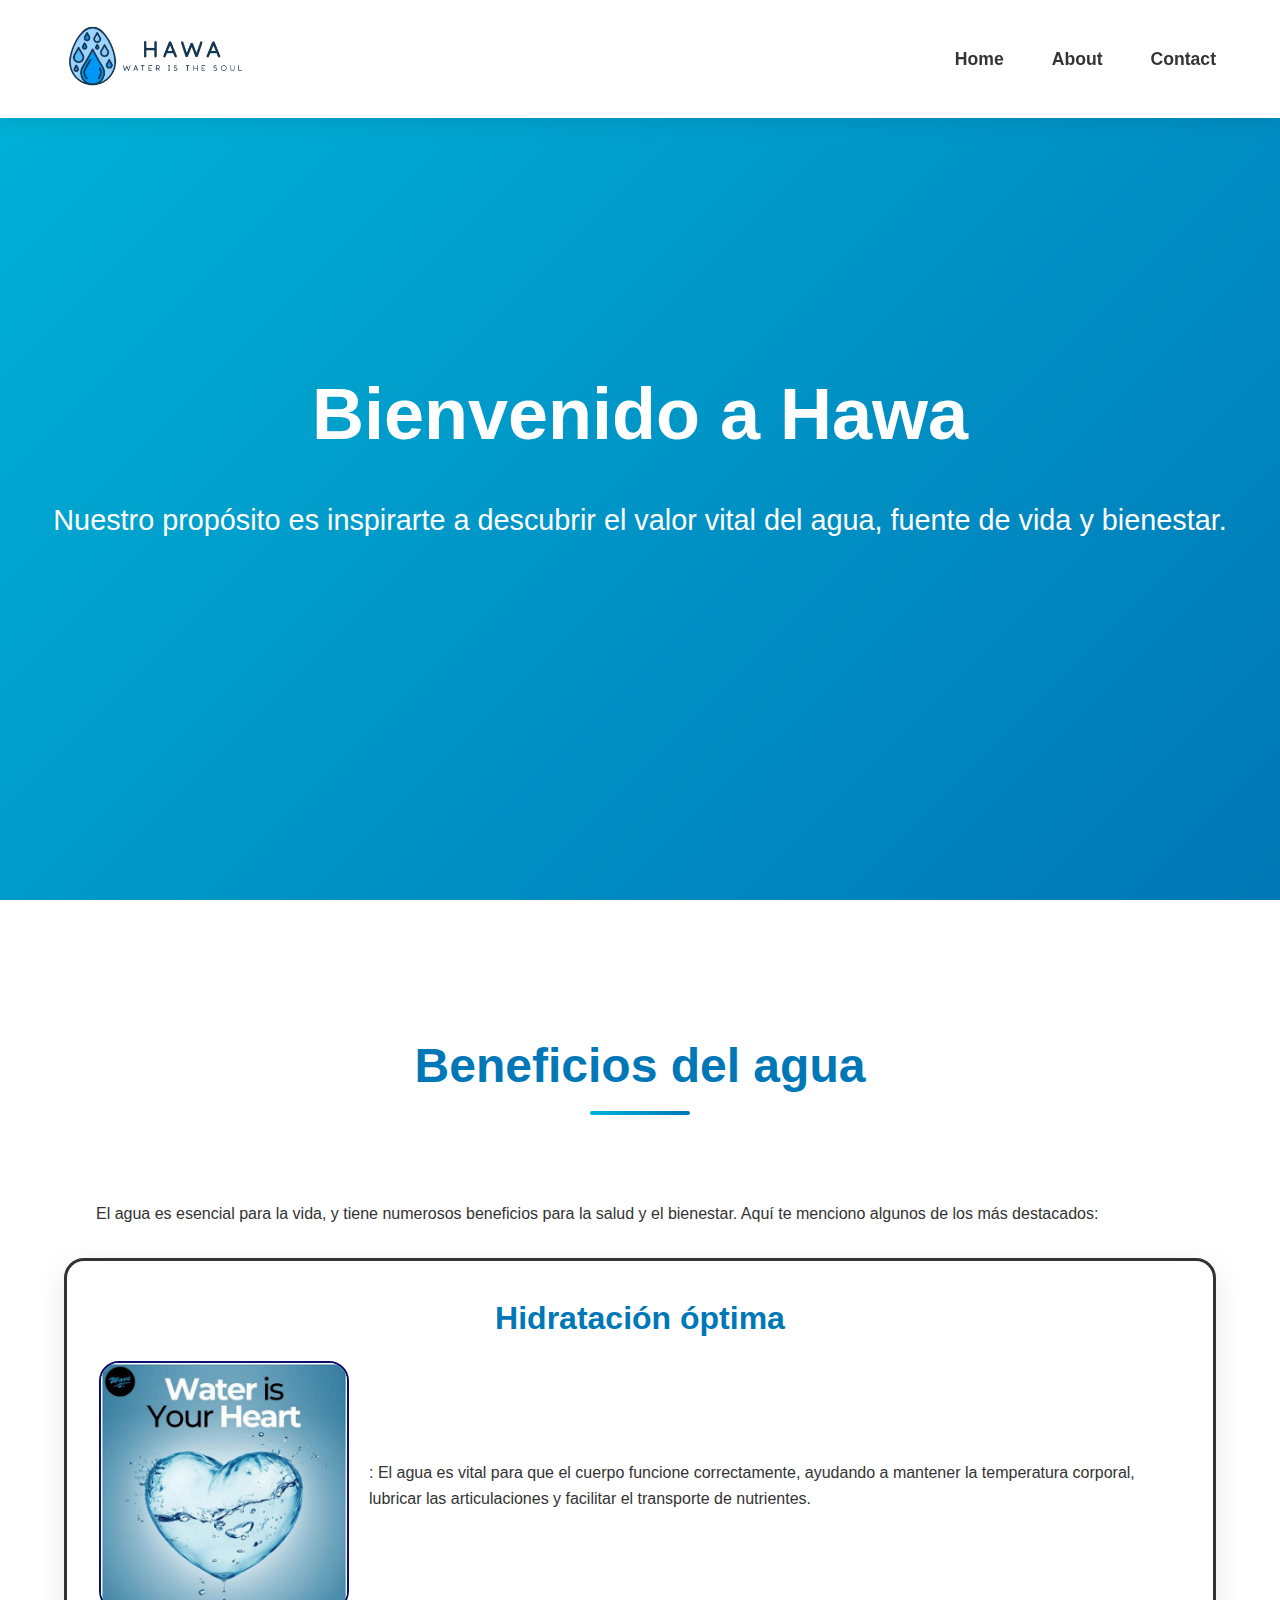
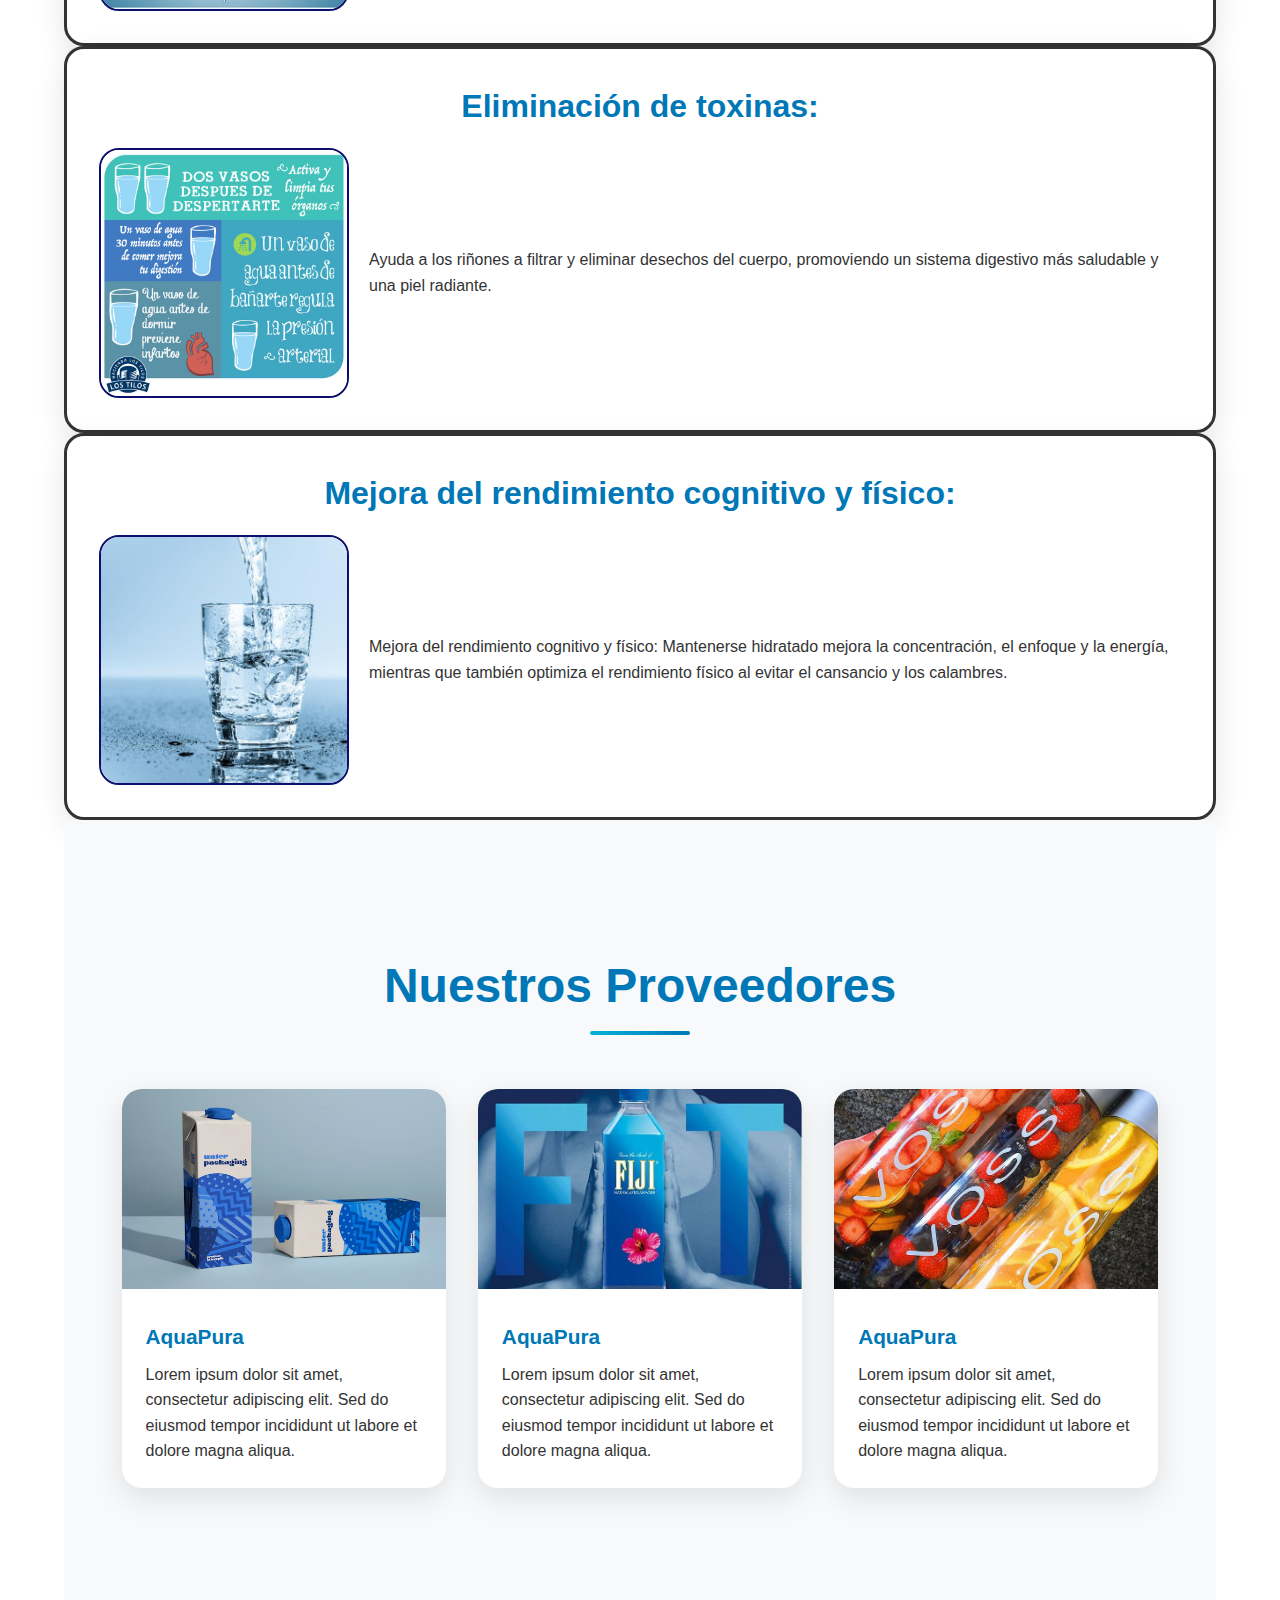
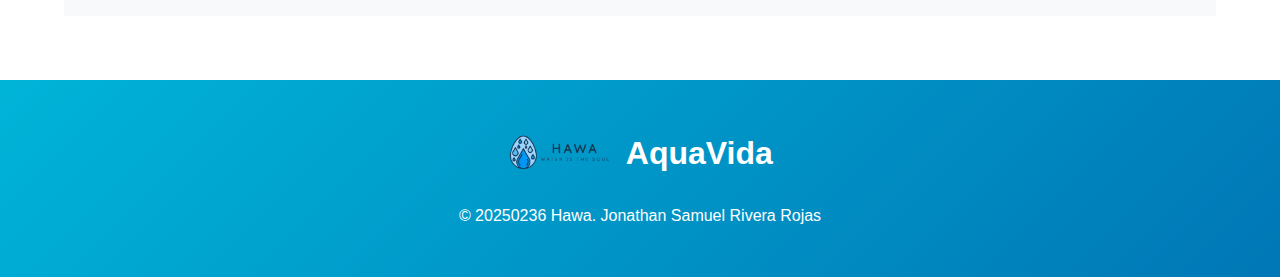
<file: index.html>
<!DOCTYPE html>
<html lang="en">
<head>
    <meta charset="UTF-8">
    <meta name="viewport" content="width=device-width, initial-scale=1.0">
    <link rel="stylesheet" href="../CSS/Style.css">
    <title>Hawa</title>
</head>
<body>
    <nav class="navbar">
        <div class="logo">
            <img src="../IMG/dawa.png" alt="">
        </div>
        <ul class="nav-links">
            <li><a href="index.html">Home</a></li>
            <li><a href="#">About</a></li>
            <li><a href="#">Contact</a></li>
        </ul>
    </nav>
    <header class="hero">
        <div class="hero-content">
            <h1>Bienvenido a Hawa </h1>
            <p> Nuestro propósito es inspirarte a descubrir el valor vital del agua, fuente de vida y bienestar. </p>
        </div>
        <div class="hero-waves">
        

            

            </svg>
        </div>
    </header>
    
    <main>

        <section class="benefits">


            <h2 class="section-title">Beneficios del agua</h2>
                <div class="benefits-content">
                    <p>
                    El agua es esencial para la vida, y tiene numerosos beneficios para la salud y el bienestar. Aquí te menciono algunos de los más destacados:
                    </p>
                </div>
            </div>   
        </div>


    <div class="benefits-card">
        <div class="benefits-content">
                <h3>Hidratación óptima</h3>
            <div class="image-text-container">
                <img src="../IMG/cocoro.jpeg" alt="imagen cartas">
                <p>: El agua es vital para que el cuerpo funcione correctamente, ayudando a mantener la temperatura corporal, lubricar las articulaciones y facilitar el transporte de nutrientes.</p>
            </div>
        </div>   
    </div>

<div class="benefits-card">
    <div class="benefits-content">
            <h3>Eliminación de toxinas:</h3>
        <div class="image-text-container">
            <img src="../IMG/wawawawawwa.jpg" alt="imagen cartas">
            <p> Ayuda a los riñones a filtrar y eliminar desechos del cuerpo, promoviendo un sistema digestivo más saludable y una piel radiante.</p>
        </div>
    </div>   
</div>



<div class="benefits-card">
    <div class="benefits-content">
            <h3>Mejora del rendimiento cognitivo y físico:</h3>
        <div class="image-text-container">
            <img src="../IMG/basoawa.jpeg" alt="imagen cartas">
            <p>Mejora del rendimiento cognitivo y físico: Mantenerse hidratado mejora la concentración, el enfoque y la energía, mientras que también optimiza el rendimiento físico al evitar el cansancio y los calambres.</p>
        </div>
    </div>   
</div>


        <section id="proveedores" class="providers">
            <h2 class="section-title">Nuestros Proveedores</h2>
            <div class="providers-grid">
                <div class="provider-card">
                    <div class="card-image">
                        <img src="../IMG/agua en caja.avif" alt="Proveedor 1">
                    </div>
                    <div class="card-content">
                        <h3>AquaPura</h3>
                        <p>Lorem ipsum dolor sit amet, consectetur adipiscing elit. Sed do eiusmod tempor incididunt ut labore et dolore magna aliqua.</p>
                    </div>
                </div> 
                
                
                <div class="provider-card">
                    <div class="card-image">
                        <img src="../IMG/fuchi.jpg" alt="Proveedor 1">
                    </div>
                    <div class="card-content">
                        <h3>AquaPura</h3>
                        <p>Lorem ipsum dolor sit amet, consectetur adipiscing elit. Sed do eiusmod tempor incididunt ut labore et dolore magna aliqua.</p>
                    </div>
                </div> 


                <div class="provider-card">
                    <div class="card-image">
                        <img src="\../IMG/vos.jpg" alt="Proveedor 1">
                    </div>
                    <div class="card-content">
                        <h3>AquaPura</h3>
                        <p>Lorem ipsum dolor sit amet, consectetur adipiscing elit. Sed do eiusmod tempor incididunt ut labore et dolore magna aliqua.</p>
                    </div>
                </div> 


            </div>
        </section>

    </main>
<footer >

    <div class="footer-content">
        <div class="footer-logo">
            <img src="../IMG/dawa.png" alt="AquaVida Logo">
            <span>AquaVida</span>
        </div>
        <p>&copy; 20250236 Hawa. Jonathan Samuel Rivera Rojas </p>
    </div>

</footer>

</body>
</html>
</file>
<file: CSS/Style.css>
*{   
     /* reset estilos base */
    margin: 0;
    padding: 0;
    box-sizing: border-box;
}

:root {
        /* variables de color */
    --primary-color: #00b4d8;
    --secondary-color: #0077b6;
    --accent-color: #90e0ef;
    --text-color: #333;
    --bg-color: #f8f9fa;
    --white: #ffffff;   

}

@keyframes fadeIn {
    from {
        opacity: 0;
        transform: translateY(20px);
    }
    to {
        opacity: 1;
        transform: translateY(0);
    }

}

@keyframes float {

    
        0%  { 
            transform: translateY(0px)
        }
        50% {
            transform: translateY(50px);
        }
        100% {
            transform: translateY(0px);
        }


}

@keyframes wave {
    0% {
        transform: translateX(0);
    }
    50% {
        transform: translateX(-25%);
    }
    100% {
        transform: translateX(0);
    }
}

body {
    font-family: 'Segoe UI', Tahoma, Geneva, Verdana, sans-serif;
    line-height: 1.6;
    color: var(--text-color);
    background-color: var(--bg-color);
}

/* Navbar */
.navbar {
    display: flex;
    justify-content: space-between;
    align-items: center;
    padding: 1.5rem 5%;
    background-color: var(--white);
    position: fixed;
    width: 100%;
    top: 0;
    z-index: 1000;
    box-shadow: 0 2px 20px rgba(0, 0, 0, 0.1);
}

.logo {
    display: flex;
    align-items: center;
    gap: 1rem;
}

.logo img {
    height: 70px;
    /* filter: invert(29%) sepia(93%) saturate(1361%) hue-rotate(182deg) brightness(87%) contrast(103%); */
    animation-delay: 0.5s;
}

.logo span {
    font-size: 2rem;
    font-weight: 800;
    background: linear-gradient(45deg, var(--primary-color), var(--secondary-color));
    -webkit-text-fill-color: transparent;
}

.nav-links {
    display: flex;
    gap: 3rem;
    list-style: none;
}

.nav-links a {
    text-decoration: none;
    color: var(--text-color);
    font-weight: 600;
    font-size: 1.1rem;
    position: relative;
    padding: 0.5rem 0;
}

.nav-links a::after {
    content: '';
    position: absolute;
    width: 100%;
    height: 2px;
    bottom: 0;
    left: 0;
    background: linear-gradient(45deg, var(--primary-color), var(--secondary-color));
    transform: scaleX(0);
    transform-origin: right;
    transition: transform 0.3s ease;
}

.nav-links a:hover::after {
    transform: scaleX(1);
    transform-origin: left;
}

/* Hero Section */
.hero {
    height: 100vh;
    background: linear-gradient(135deg, var(--primary-color), var(--secondary-color));
    position: relative;
    overflow: hidden;
}

.hero-content {
    height: 100%;
    display: flex;
    flex-direction: column;
    justify-content: center;
    align-items: center;
    text-align: center;
    color: var(--white);
    padding: 0 1rem;
    position: relative;
    z-index: 2;
}

.hero h1 {
    font-size: 4.5rem;
    margin-bottom: 1.5rem;
    animation: fadeIn 1s ease-out;
}

.hero p {
    /* 1rem=16px */
    font-size: 1.8rem;
    animation: fadeIn 1s ease-out 0.3s backwards;
}

.hero-waves {
    position: absolute;
    bottom: 0;
    left: 0;
    width: 200%;
    overflow: hidden;
    line-height: 0;
}

.hero-waves svg {
    position: relative;
    display: block;
    width: calc(100% * 1.3px);
    height: 50vh;
}

/* Benefits Section */
.benefits {
    padding: 8rem 5% 4rem;
    background-color: var(--white);
}

.section-title {
    text-align: center;
    font-size: 3rem;
    color: var(--secondary-color);
    margin-bottom: 4rem;
    position: relative;
}

.section-title::after {
    content: '';
    position: absolute;
    bottom: -10px;
    left: 50%;
    transform: translateX(-50%);
    width: 100px;
    height: 4px;
    background: linear-gradient(45deg, var(--primary-color), var(--secondary-color));
    border-radius: 2px;
}

.benefits-card {
    border: solid;
    color: var(--text-color);
    background: var(--white);
    border-radius: 20px;
    overflow: hidden;
    box-shadow: 0 10px 30px rgba(0, 0, 0, 0.1);
    transition: transform 0.3s ease, box-shadow 0.3s ease;
}

.benefits-card:hover {
    transform: translateY(-10px);
    box-shadow: 0 20px 40px rgba(0, 0, 0, 0.2);
}

.benefits-content {
    padding: 2rem;
}


.benefits-content h3 {
    text-align: center;
    color: var(--secondary-color);
    font-size: 2rem;
    margin-bottom: 1rem;
}

.image-text-container {
    display: flex;
    align-items: center;
    gap: 20px; /* Espacio entre la imagen y el texto */
}

.image-text-container img {
    width: 250px;
    height: 250px;
    object-fit: cover;
    border: rgb(14, 14, 110) solid 2px;
    border-radius: 20px;
}

.image-text-container p {
    margin: 0;
    text-align: left;
}

/* Providers Section */
.providers {
    padding: 8rem 5%;
    background-color: var(--bg-color);
}

.providers-grid {
    display: grid;
    grid-template-columns: repeat(auto-fit, minmax(250px, 1fr));
    gap: 2rem;
    max-width: 1400px;
    margin: 0 auto;
}

.provider-card {
    background: var(--white);
    border-radius: 20px;
    overflow: hidden;
    box-shadow: 0 10px 30px rgba(0, 0, 0, 0.1);
    transition: transform 0.3s ease;
}

.provider-card:hover {
    transform: translateY(-10px);
}

.card-image {
    position: relative;
    overflow: hidden;
}

.card-image img {
    width: 100%;
    height: 200px;
    object-fit: cover;
    transition: transform 0.3s ease;
}

.provider-card:hover .card-image img {
    transform: scale(1.1);
}

.card-content {
    padding: 1.5rem;
}

.card-content h3 {
    color: var(--secondary-color);
    margin-bottom: 0.5rem;
    font-size: 1.3rem;
}

/* Footer */
footer {
    background: linear-gradient(135deg, var(--primary-color), var(--secondary-color));
    color: var(--white);
    padding: 3rem 5%;
}

.footer-content {
    display: flex;
    flex-direction: column;
    align-items: center;
    gap: 1.5rem;
    max-width: 1200px;
    margin: 0 auto;
}

.footer-logo {
    display: flex;
    align-items: center;
    gap: 1rem;
}

.footer-logo img {
    height: 40px;
}

.footer-logo span {
    font-size: 2rem;
    font-weight: 800;
}

/* Responsive Design */
@media (max-width: 768px) {
    .navbar {
        flex-direction: column;
        padding: 1rem;
    }

    .nav-links {
        margin-top: 1rem;
        gap: 1.5rem;
        flex-wrap: wrap;
        justify-content: center;
    }

    .hero h1 {
        font-size: 3rem;
    }

    .hero p {
        font-size: 1.4rem;
    }

    .section-title {
        font-size: 2.5rem;
    }

    .benefits-grid,
    .providers-grid {
        grid-template-columns: 1fr;
        padding: 0 1rem;
    }

    .benefit-card,
    .provider-card {
        margin: 0 auto;
        max-width: 400px;
    }

}
</file>
